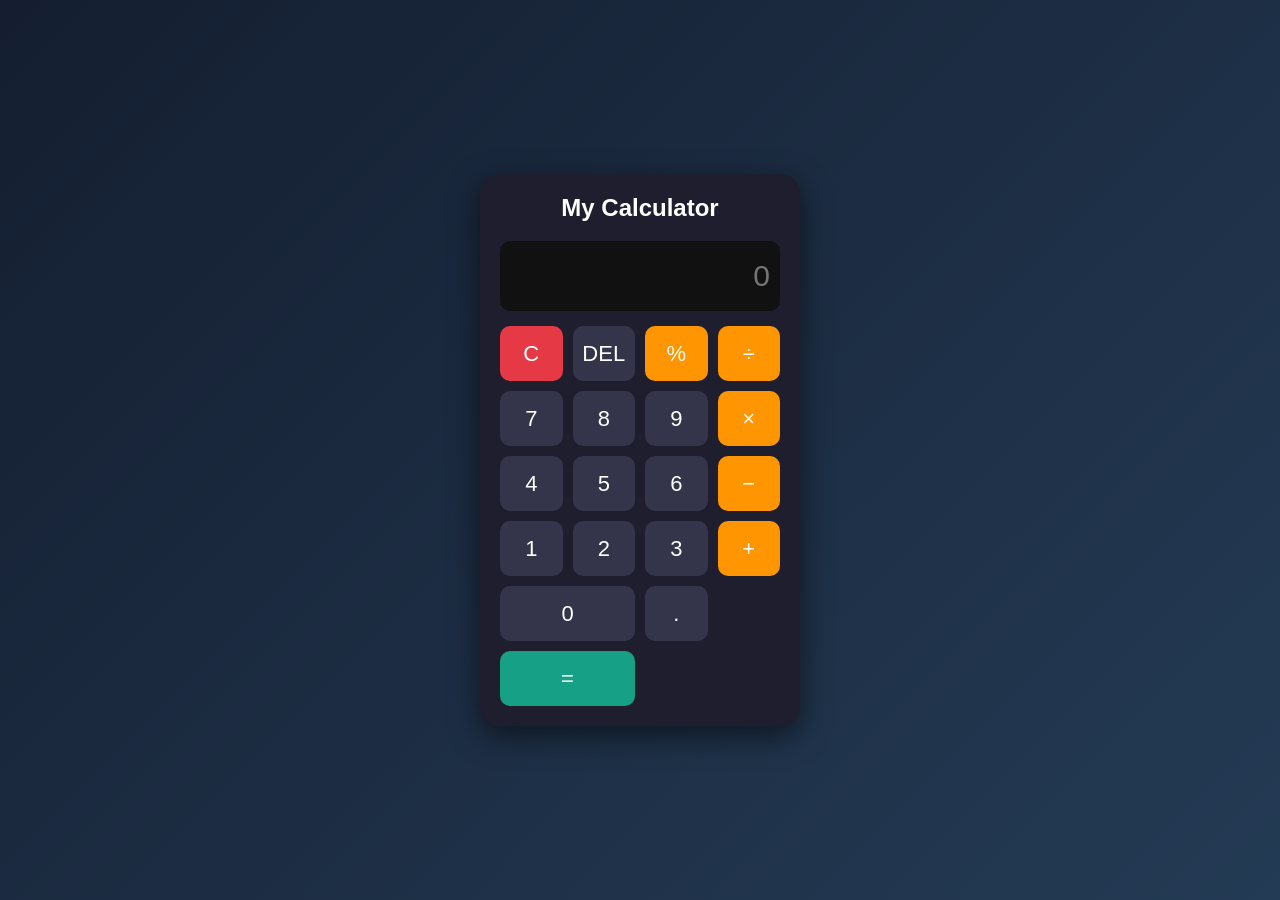
<file: cal.html>
<!DOCTYPE html>
<html lang="en">
<head>
    <meta charset="UTF-8">
    <meta name="viewport" content="width=device-width, initial-scale=1.0">
    <title>My Calculator</title>

    <style>
        * {
            box-sizing: border-box;
        }

        body {
            margin: 0;
            height: 100vh;
            display: flex;
            justify-content: center;
            align-items: center;
            background: linear-gradient(135deg, #141e30, #243b55);
            font-family: Arial, sans-serif;
        }

        .calculator {
            width: 320px;
            padding: 20px;
            background: #1e1e2f;
            border-radius: 20px;
            box-shadow: 0 10px 30px #0008;
        }

        h2 {
            color: white;
            text-align: center;
            margin-top: 0;
        }

        #display {
            width: 100%;
            height: 70px;
            margin-bottom: 15px;
            padding: 10px;
            font-size: 30px;
            text-align: right;
            color: white;
            background: #111;
            border: none;
            border-radius: 10px;
        }

        .buttons {
            display: grid;
            grid-template-columns: repeat(4, 1fr);
            gap: 10px;
        }

        button {
            height: 55px;
            border: none;
            border-radius: 10px;
            font-size: 22px;
            cursor: pointer;
            background: #34344a;
            color: white;
        }

        button:hover {
            background: #50506b;
        }

        .operator {
            background: #ff9500;
        }

        .operator:hover {
            background: #e68600;
        }

        .clear {
            background: #e63946;
        }

        .equal {
            background: #16a085;
            grid-column: span 2;
        }

        .zero {
            grid-column: span 2;
        }
    </style>
</head>

<body>

    <div class="calculator">

        <h2>My Calculator</h2>

        <input type="text" id="display"
               placeholder="0" readonly>

        <div class="buttons">

            <button class="clear" onclick="clearDisplay()">C</button>
            <button onclick="deleteNumber()">DEL</button>
            <button class="operator" onclick="addOperator('%')">%</button>
            <button class="operator" onclick="addOperator('/')">÷</button>

            <button onclick="addNumber('7')">7</button>
            <button onclick="addNumber('8')">8</button>
            <button onclick="addNumber('9')">9</button>
            <button class="operator" onclick="addOperator('*')">×</button>

            <button onclick="addNumber('4')">4</button>
            <button onclick="addNumber('5')">5</button>
            <button onclick="addNumber('6')">6</button>
            <button class="operator" onclick="addOperator('-')">−</button>

            <button onclick="addNumber('1')">1</button>
            <button onclick="addNumber('2')">2</button>
            <button onclick="addNumber('3')">3</button>
            <button class="operator" onclick="addOperator('+')">+</button>

            <button class="zero" onclick="addNumber('0')">0</button>
            <button onclick="addNumber('.')">.</button>
            <button class="equal" onclick="calculate()">=</button>

        </div>
    </div>

    <script>
        let display = document.getElementById("display");

        function addNumber(number) {
            display.value += number;
        }

        function addOperator(operator) {
            if (display.value === "") {
                return;
            }

            display.value += operator;
        }

        function clearDisplay() {
            display.value = "";
        }

        function deleteNumber() {
            display.value = display.value.slice(0, -1);
        }

        function calculate() {
            try {
                let expression = display.value;

                if (!/^[0-9+\-*/%. ]+$/.test(expression)) {
                    throw new Error("Invalid");
                }

                let result = Function(
                    '"use strict"; return (' + expression + ')'
                )();

                if (!Number.isFinite(result)) {
                    display.value = "Error";
                    return;
                }

                display.value = result;

            } catch {
                display.value = "Error";
            }
        }
    </script>

</body>
</html>
</file>
